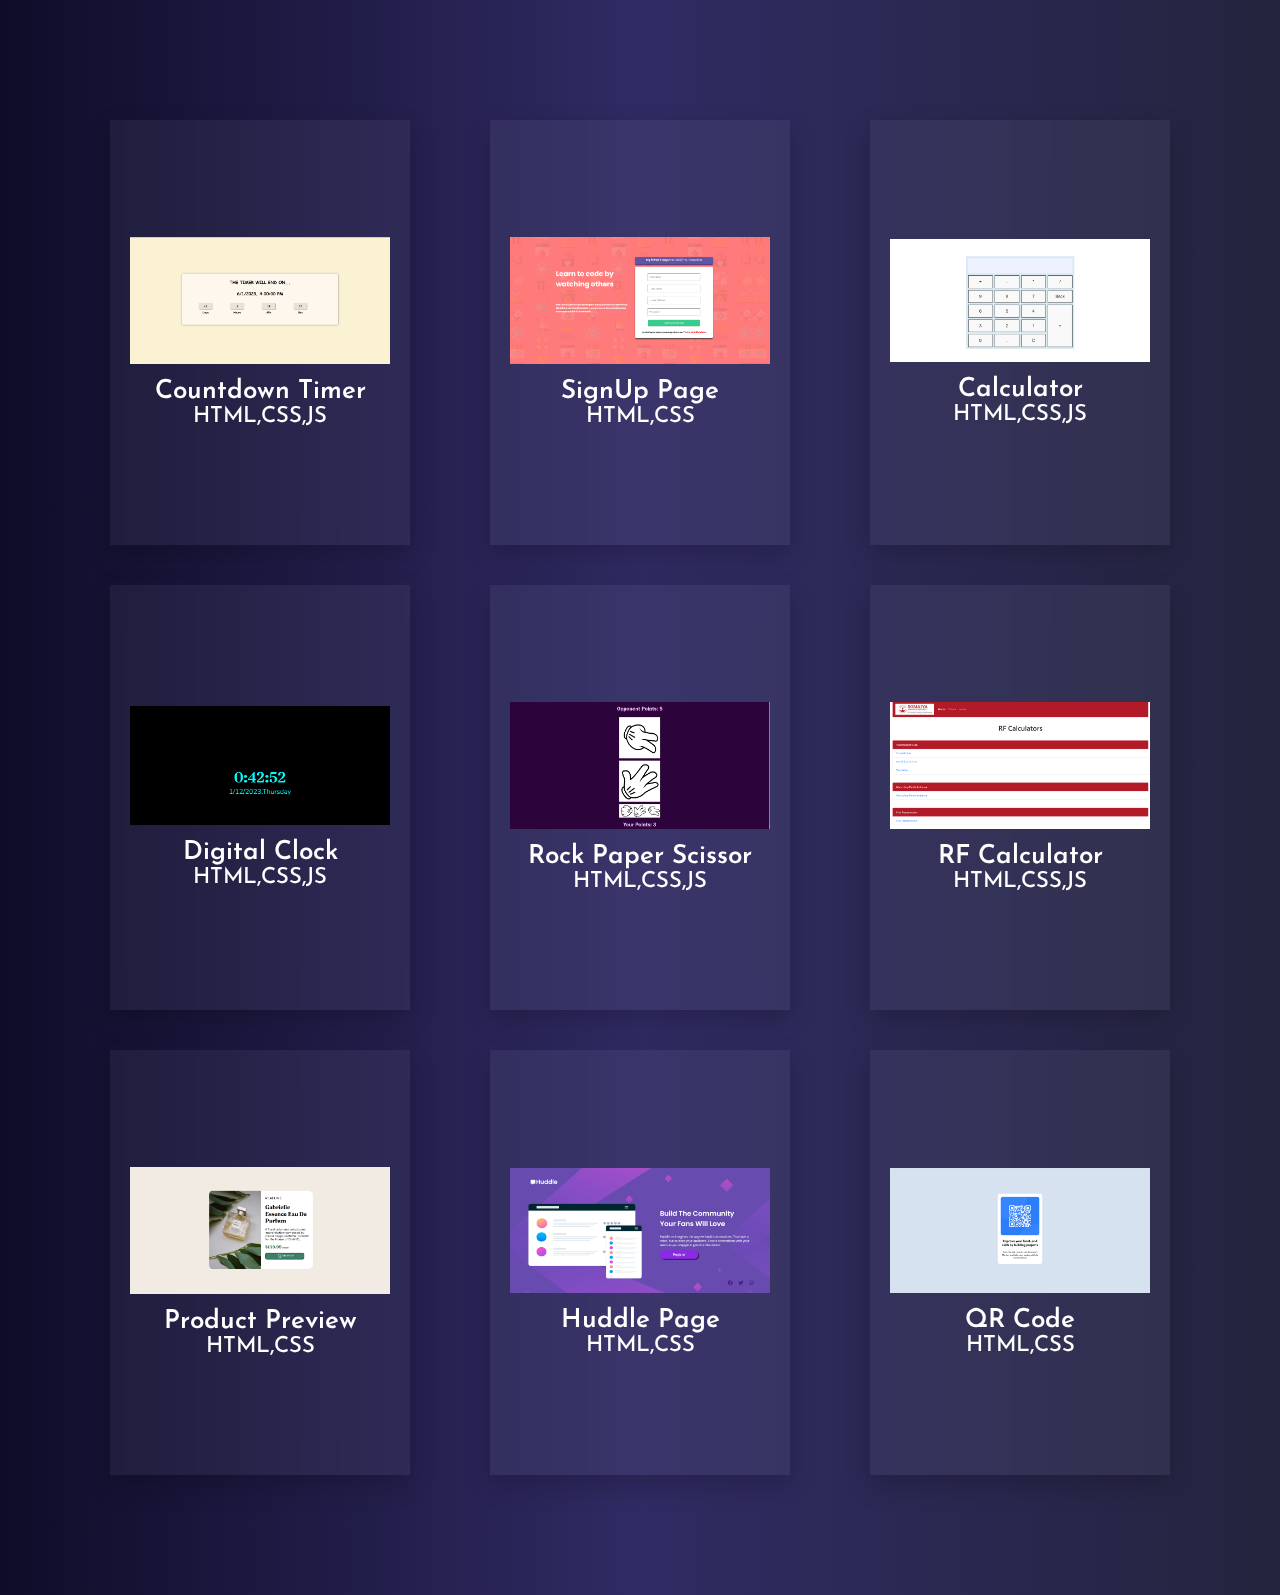
<file: index.html>
<!DOCTYPE html>
<html lang="en">
  <head>
    <meta charset="UTF-8" />
    <meta http-equiv="X-UA-Compatible" content="IE=edge" />
    <meta name="viewport" content="width=device-width, initial-scale=1.0" />
    <link
      href="https://cdn.jsdelivr.net/npm/bootstrap@5.0.2/dist/css/bootstrap.min.css"
      rel="stylesheet"
      integrity="sha384-EVSTQN3/azprG1Anm3QDgpJLIm9Nao0Yz1ztcQTwFspd3yD65VohhpuuCOmLASjC"
      crossorigin="anonymous"
    />
    <link rel="stylesheet" href="myproject.css" />
    <title>My Project</title>
  </head>

  <body>
      <!-- Start code here -->
      <section>
        <div class="container">

        <!-------- Project 1 -------->
        <div class="card">
            <div class="imgBox">
                <a href="https://smrisingh1.github.io/Countdown-Timer/">
                    <img src="images/countdown timer.png" alt="Project 1" />
                </a>
                <h2 style="text-align: center">
                    Countdown Timer
                </h2>
              <p class="projDesp">HTML,CSS,JS</p>
            </div>
            <div class="content">
              <h3 style="text-align: center">
                A countdown timer built by creating input fields for the target time and styling them with CSS, using JavaScript to calculate the time remaining, updating the countdown every second, and dynamically displaying the time remaining on the page.
              </h3>
            </div>
        </div>

       <!-------- Project 2 -------->
        <div class="card">
            <div class="imgBox">
                <a href="https://smrisingh1.github.io/Signup-form/">
                    <img src="images/signup form.png" alt="Project 2" />
                </a>
                <h2 style="text-align: center">
                    SignUp Page
                </h2>
            <p class="projDesp">HTML,CSS</p>
            </div>
            <div class="content">
            <h3 style="text-align: center">
                A signup form build by creating input fields for the first's name, last's name, email and password, styling it with CSS for visual appeal.
            </h3>
            </div>
        </div>

    <!-------- Project 3 -------->
        <div class="card">
            <div class="imgBox">
                <a href="https://smrisingh1.github.io/Caculator/">
                    <img src="images/calculator.png" alt="Project 3" />
                </a>
                <h2 style="text-align: center">
                    Calculator
                </h2>
              <p class="projDesp">HTML,CSS,JS</p>
            </div>
            <div class="content">
              <h3 style="text-align: center">
                A calculator by creating a form with input fields and buttons for the numbers and operations, and using JavaScript to perform the calculations based on user input.
              </h3>
            </div>
        </div>

          <!-------- Project 4 -------->
        <div class="card">
            <div class="imgBox">
                <a href="https://smrisingh1.github.io/Digital-Clock/">
                    <img src="images/clock.png" alt="Project 4" />
                </a>
                <h2 style="text-align: center">
                    Digital Clock
                </h2>
              <p class="projDesp">HTML,CSS,JS</p>
            </div>
            <div class="content">
              <h3 style="text-align: center">
                A clock built by creating a container element for the clock face, styling it with CSS, using JavaScript to update the time every second, and dynamically updating the clock face with the current time.
              </h3>
            </div>
        </div>
         <!-------- Project 5 -------->
         <div class="card">
          <div class="imgBox">
              <a href="https://smrisingh1.github.io/rock-paper-scissor/">
                  <img src="images/rock_paper_scissor.png" alt="Project 5" />
              </a>
              <h2 style="text-align: center">
                  Rock Paper Scissor
              </h2>
            <p class="projDesp">HTML,CSS,JS</p>
          </div>
          <div class="content">
            <h3 style="text-align: center">
              Rock Paper Scissor created is a single player game where opponent is Computer the logic for the game is built using JS and styling is done using CSS.
            </h3>
          </div>
      </div>
        <!-------- Project 6 -------->
        <div class="card">
            <div class="imgBox">
                <a href="https://toad153.github.io/RF-Calculator/">
                    <img src="images/rf calculator.png" alt="Project 6" />
                </a>
                <h2 style="text-align: center">
                    RF Calculator
                </h2>
              <p class="projDesp">HTML,CSS,JS</p>
            </div>
            <div class="content">
              <h3 style="text-align: center">
                A RF Calculator built for the educational purpose by creating input fields and different types of pages for differnet calculations and performed the calculations using JavaScript.
              </h3>
            </div>
        </div>

       <!-------- Project 7 -------->
        <div class="card">
            <div class="imgBox">
                <a href="https://smrisingh1.github.io/Product-Preview-card/">
                    <img src="images/product preview.png" alt="Project 7" />
                </a>
                <h2 style="text-align: center">
                    Product Preview
                </h2>
            <p class="projDesp">HTML,CSS</p>
            </div>
            <div class="content">
            <h3 style="text-align: center">
                A simple page used to recreate a Product Preview section on a E-commerce site.
            </h3>
            </div>
        </div>

    <!-------- Project 8 -------->
        <div class="card">
            <div class="imgBox">
                <a href="https://smrisingh1.github.io/Huddle-landing-page/">
                    <img src="images/huddle.png" alt="Project 8" />
                </a>
                <h2 style="text-align: center">
                    Huddle Page
                </h2>
              <p class="projDesp">HTML,CSS</p>
            </div>
            <div class="content">
              <h3 style="text-align: center">
                A huddle page with functional button and Social Media link provided.
              </h3>
            </div>
        </div>

          <!-------- Project 9 -------->
        <div class="card">
            <div class="imgBox">
                <a href="https://smrisingh1.github.io/QR-code/">
                    <img src="images/qrcode.png" alt="Project 9" />
                </a>
                <h2 style="text-align: center">
                    QR Code
                </h2>
              <p class="projDesp">HTML,CSS</p>
            </div>
            <div class="content">
              <h3 style="text-align: center">
                A attractive QR-Code design which is essential for every site or business in today's Digital world.
              </h3>
            </div>
        </div>



    <script
      src="https://cdn.jsdelivr.net/npm/@popperjs/core@2.9.2/dist/umd/popper.min.js"
      integrity="sha384-IQsoLXl5PILFhosVNubq5LC7Qb9DXgDA9i+tQ8Zj3iwWAwPtgFTxbJ8NT4GN1R8p"
      crossorigin="anonymous"
    ></script>
    <script
      src="https://cdn.jsdelivr.net/npm/bootstrap@5.0.2/dist/js/bootstrap.min.js"
      integrity="sha384-cVKIPhGWiC2Al4u+LWgxfKTRIcfu0JTxR+EQDz/bgldoEyl4H0zUF0QKbrJ0EcQF"
      crossorigin="anonymous"
    ></script>
  </body>
</html>
</file>
<file: myproject.css>
@import url("https://fonts.googleapis.com/css2?family=Josefin+Sans&display=swap");
body {
  font-family: "Josefin Sans", sans-serif;
  color: white;
}

* {
  margin: 0;
  padding: 0;
  box-sizing: border-box;
}

header {
  text-align: center;
}

section {
  display: flex;
  justify-content: center;
  align-items: center;
  min-height: 100vh;
  overflow: hidden;
  padding: 100px 20px;
  box-sizing: border-box;
  background-image: linear-gradient(to right, #0f0c29, #302b63, #24243e);
  background-size: cover;
  background-repeat: no-repeat;
}

.container {
  position: relative;
  z-index: 10;
  display: flex;
  justify-content: center;
  align-items: center;
  flex-wrap: wrap;
}

.container .card {
  position: relative;
  width: 300px;
  height: 425px;
  margin: 20px 40px;
  display: flex;
  justify-content: center;
  align-items: center;
  flex-direction: column;
  background: rgba(255, 255, 255, 0.05);
  box-shadow: 0 10px 25px rgba(0, 0, 0, 0.2);
  backdrop-filter: blur(15px);
}

.container .card .imgBox {
  position: relative;
  display: flex;
  justify-content: center;
  align-items: center;
  flex-direction: column;
  padding: 20px;
  transition: 1s ease-in-out;
}

.container .card:hover .imgBox {
  transform: translateY(-40%);
}

.container .card .imgBox img {
  max-width: 100%;
  margin: 0 0 10px;
  transition: 2s;
}

.container .card:hover .imgBox img {
  transform: translate(-0px, -20px) scale(1.3);
}

.container .card .imgBox h2 {
  font-weight: 600;
}

h2 {
  font-size: 26px;
}

h3 {
  font-size: 18px;
  padding: 0px 20px;
}

.projDesp {
  font-size: 22px;
  font-weight: 500;
}

.container .card .content {
  position: absolute;
  bottom: 15px;
  display: flex;
  justify-content: center;
  align-items: center;
  flex-direction: column;
  transition: 0.5s ease-in-out;
  opacity: 0;
  visibility: hidden;
}

.container .card:hover .content {
  opacity: 1;
  visibility: visible;
}

.container .card:hover h3 {
  transform: scale(1.1);
}

@media only screen and (max-width: 426px) {
  h1 {
    text-align: left;
    margin-left: 5%;
  }

  .content {
    padding: 5px;
  }

  .container .card {
    height: 415px;
  }

  h2 {
    font-size: 24px;
  }

  h3 {
    font-size: 18px;
    padding: 0px 15px;
  }
}

@media only screen and (max-width: 769px) and (min-width: 426px) {
  .container .card:hover .imgBox {
    transform: translateY(-100px);
  }

  .container .card:hover .imgBox img {
    transform: translate(-0px, -20px) scale(1.3);
  }

  .container .card:hover .content {
    opacity: 1;
    visibility: visible;
  }
  h1 {
    text-align: left;
    margin-left: 20%;
  }
}
</file>
